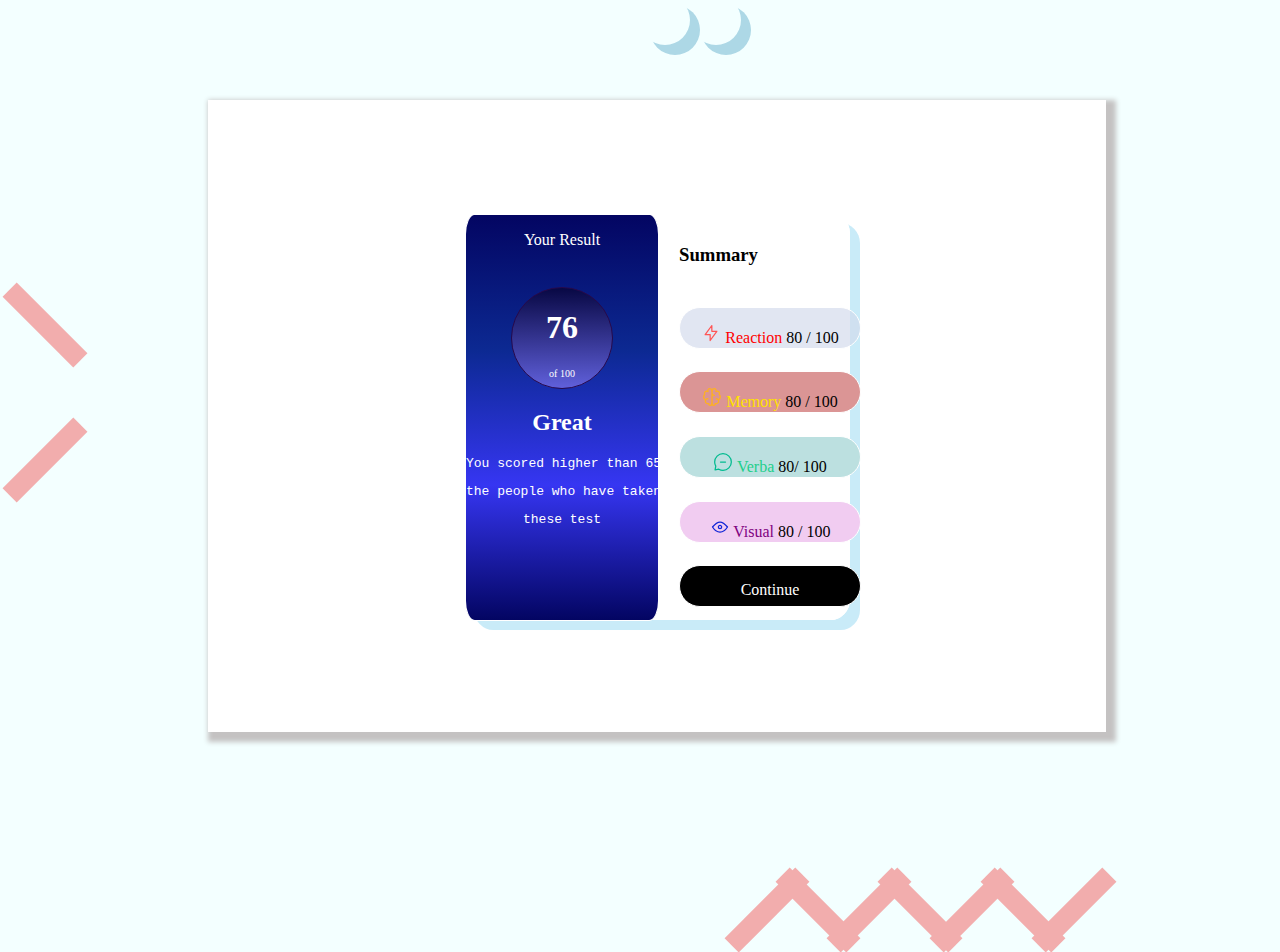
<file: index.html>
<!DOCTYPE html>
<html lang="en">
<head>
    <meta charset="UTF-8">
    <meta name="viewport" content="width=device-width, initial-scale=1.0">
    <title>Document</title>
    <style>
        pre{ color: rgb(137, 133, 129);
        text-align: center;
        }
    

    </style>
    <link rel="stylesheet" href="index.css" type="text/css">
</head>
<body>

  <!-- design purpose -->
  <div class="s1"></div>
  <div class="s2"></div>
  <div class="s11"></div>
  <div class="s3"></div>
  <div class="s4"></div>
  <div class="s5"></div>
  <div class="s6"></div>
  <div class="s7"></div>
  <div class="s8"></div>

  <div class="cir1"></div>
  <div class="cir2"></div>



  <!-- content -->

    <div class="b1">
        <div class="b2">
           
          <div class="b3">
            <p style="color: white; text-align: center;">Your Result</p>
            <div class="c">

               <h1 style="color: white; text-align: center;">76</h1>
               <p style="color: white; font-size: 10px; text-align: center;" >of 100</p>
            </div>
            
            <h2 style="color: white; text-align: center;">Great</h2>
            <pre style="font-size: medium; color: white;">You scored higher than 65% of</pre> <pre style="font-size: medium;  color: white;">the people who have taken</pre> <pre style="font-size: medium;  color: white;">these test</pre></p>
          </div>
          <div class="b4">
            <h3>Summary</h3>
           
          <div class="c1 c2">
            <img src="icon-reaction.svg" alt="r1">
            <span class="t1">Reaction</span>
            <span class="s">80 </span><span class="ss">/ 100</span>
          </div>
          <div class="c1 c3">
            <img src="icon-memory.svg" alt="m1">
            <span class="t2">Memory</span>
            <span class="s">80</span><span class="ss"> / 100</span>
          </div>
          <div class="c1 c4 ">
            <img src="icon-verbal.svg" alt="v1">
            <span class="t3">Verba</span>
            <span class="s">80</span><span class="ss">/ 100</span>
          </div>
          <div class="c1 c5">
            <img src="icon-visual.svg" alt="v2">
            <span class="t4">Visual</span>
            <span class="s">80</span><span class="ss"> / 100</span>
          </div>
          <div class="c1 c6">
            <span class="t5">Continue</span></div>
        </div>
    </div>
</body>
</html>
</file>
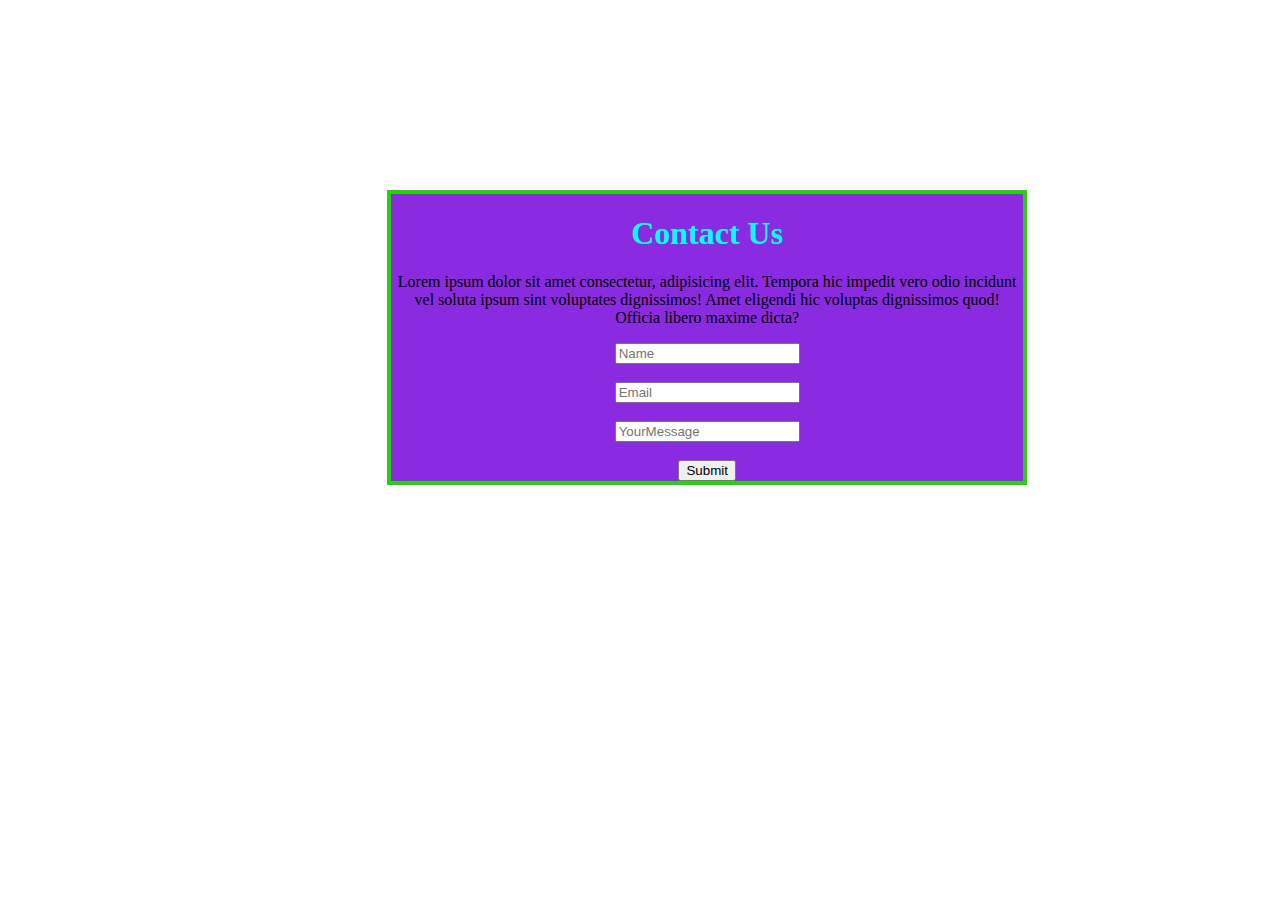
<file: contact.html>
<!DOCTYPE html>
<html lang="en">
<head>
    <meta charset="UTF-8">
    <meta name="viewport" content="width=device-width, initial-scale=1.0">
    <title>Contact</title>
</head>
<body style="text-align: center; background-image: url(https://images.pexels.com/photos/949587/pexels-photo-949587.jpeg?auto=compress&cs=tinysrgb&w=1260&h=750&dpr=1);">
    <div style="border: 4px solid rgb(41, 208, 15); text-align: center; margin-top: 15%; background-color: blueviolet;width: 50%;  margin-left: 30%; ">
    <h1 style="color: aqua;">Contact Us</h1>
    <p>Lorem ipsum dolor sit amet consectetur, adipisicing elit. Tempora hic impedit vero odio incidunt vel soluta ipsum sint voluptates dignissimos! Amet eligendi hic voluptas dignissimos quod! Officia libero maxime dicta?</p>
    
    <form method="get">
        <div>
            <label for="Name"></label>
            <input type="text" id="Name" name="Name" placeholder="Name" maxlength="100">
        </div>
        <br>
        <div>
            <label for="Email"></label>
            <input type="text" id="Email" name="Eamil" placeholder="Email" maxlength="100">
        </div>
        <br>
        <div>
            <label for="YourMessage"></label>
            <input type="text" id="YourMessage" name="YourMessage" placeholder="YourMessage">
        </div>
        <br>
        <div>
           <input type="submit" value="Submit">
        </div>
    </form>
</div>
</body>
</html>
</file>
<file: index.css>
body{
    background-color: rgba(240, 255, 255, 0.793);
}
.b1{
    background-color: white;
    display: flex;
    border: 1px solid white;box-shadow: 5px 5px 5px 5px rgb(196, 194, 194);
    width:70vw;height:70vh;margin:100px 100px 100px 200px;
}

.b2{
    border: 1px solid white;
    width:30vw; height: 45vh;margin: auto;
    border-radius: 5%;
    box-shadow: 100px;
    display: flex;box-shadow: 10px 10px rgb(201, 235, 248);
}
.b3{

    border: 1px solid white;
    width:15vw; height: 45vh;
    border-radius: 5%;
    background:linear-gradient(rgb(3, 5, 98),rgb(12, 41, 146),rgb(54, 54, 242),rgb(3, 5, 98));
}
.c{
    
    border: 1px solid rgb(39, 9, 75);
    width: 100px;; height: 100px;
    border-radius: 100%;
    margin:auto;margin-top: 20%;
    background:linear-gradient(rgb(8, 8, 68),rgb(96, 96, 219))
}
.b4{
    padding-left: 20px; justify-content: space-around;
    display: flex; 
    flex-direction: column;
}
.c1 {width: 150px;height: 10px;
    border-radius:100px;
    padding: 15px;
    border: 1px solid white;
   text-align:center ;
  }
  .t1{
    color: red;
  }
  .t2{
    color: rgb(255, 225, 0);
  }
  .t3{
    color: rgb(30, 207, 139);
  }
.t4{
    color: purple;
}
.t5{
    /* text-align: center; */
    color: rgb(255, 255, 255);
}
.c2{background-color: rgba(211, 218, 236, 0.673);
}
.c3{background-color:rgb(219, 149, 149);
}
.c4{background-color:rgb(188, 224, 224);

}.c5{background-color: rgb(241, 204, 241);

}
.c6{
    background-color: black;
}


/* symbol of design */
.s1{
   position: absolute;transform: rotate(-45deg);
   width:100px;height: 20px;background-color: rgb(242, 173, 173);
   left: -5px;top: 50%;
}
.s2{
    position: absolute;transform: rotate(45deg);
    width:100px;height: 20px;background-color: rgb(242, 173, 173);
    left: -5px;top: 315px;

 }
 .s11{
    position: absolute;transform: rotate(-45deg);
    width:100px;height: 20px;background-color: rgb(242, 173, 173);
    top: 100%;left: 56%;
 } 
 .s3{
    position: absolute;transform: rotate(45deg);
    width:100px;height: 20px;background-color: rgb(242, 173, 173);
    top: 100%;left: 60%;
 }
 .s4{
    position: absolute;transform: rotate(-45deg);
    width:100px;height: 20px;background-color: rgb(242, 173, 173);
    top: 100%;left: 64%;
 } .s5{
    position: absolute;transform: rotate(45deg);
    width:100px;height: 20px;background-color: rgb(242, 173, 173);
    top: 100%;left: 68%;
 } .s6{
    position: absolute;transform: rotate(-45deg);
    width:100px;height: 20px;background-color: rgb(242, 173, 173);
    top: 100%;left: 72%;
 } .s7{
    position: absolute;transform: rotate(45deg);
    width:100px;height: 20px;background-color: rgb(242, 173, 173);
    top: 100%;left: 76%;
 } .s8{
    position: absolute;transform: rotate(-45deg);
    width:100px;height: 20px;background-color: rgb(242, 173, 173);
    top: 100%;left: 80%;
 } 


 .cir1{
    position: absolute;border-radius: 100%;box-shadow: 10px 10px lightblue;
    width:50px;height: 50px;bottom: 95%;left: 50%;
 }
 .cir2{
    position: absolute;border-radius: 100%;box-shadow: 10px 10px lightblue;
    width:50px;height: 50px;bottom: 95%;left: 54%;
 }
 .blue{
    position: absolute;
    border-radius: 100%;
    width: 10px;height: 10px;background-color: rgb(85, 204, 240);
 }
</file>
